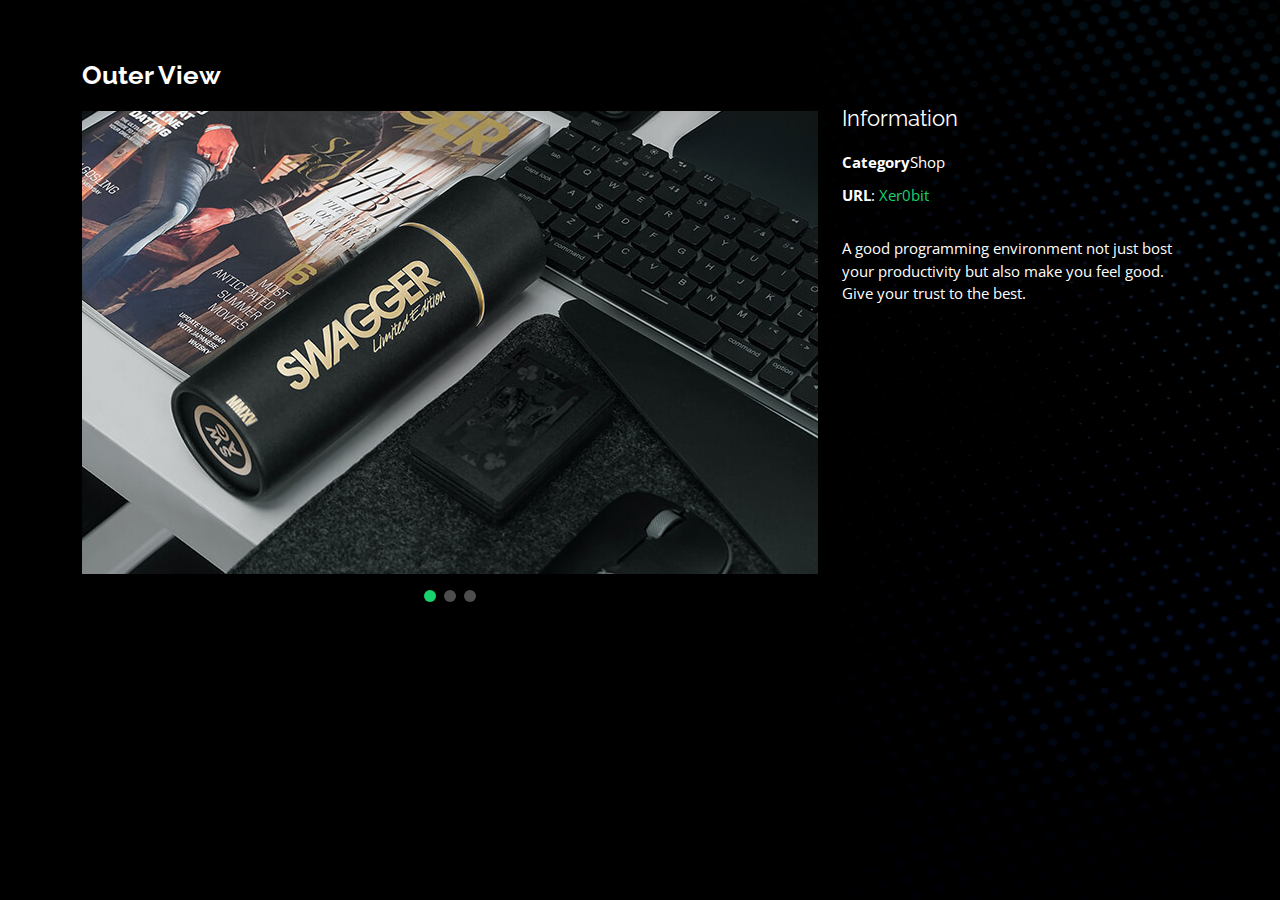
<file: portfolio-details.html>
<!DOCTYPE html>
<html lang="en">

<head>
  <meta charset="utf-8">
  <meta content="width=device-width, initial-scale=1.0" name="viewport">

  <title>Portfolio </title>
  <meta content="" name="description">
  <meta content="" name="keywords">

  <!-- Favicons -->
  <link href="assets/img/small-logo.png" rel="icon">
  <link href="assets/img/logo.jpeg" rel="apple-touch-icon">

  <!-- Google Fonts -->
  <link href="https://fonts.googleapis.com/css?family=Open+Sans:300,300i,400,400i,600,600i,700,700i|Raleway:300,300i,400,400i,500,500i,600,600i,700,700i|Poppins:300,300i,400,400i,500,500i,600,600i,700,700i" rel="stylesheet">

  <!-- Vendor CSS Files -->
  <link href="assets/vendor/bootstrap/css/bootstrap.min.css" rel="stylesheet">
  <link href="assets/vendor/bootstrap-icons/bootstrap-icons.css" rel="stylesheet">
  <link href="assets/vendor/boxicons/css/boxicons.min.css" rel="stylesheet">
  <link href="assets/vendor/glightbox/css/glightbox.min.css" rel="stylesheet">
  <link href="assets/vendor/remixicon/remixicon.css" rel="stylesheet">
  <link href="assets/vendor/swiper/swiper-bundle.min.css" rel="stylesheet">

  <!-- Template Main CSS File -->
  <link href="assets/css/style.css" rel="stylesheet">

  <!-- =======================================================
  * Template Name: Personal - v4.8.1
  * Template URL: https://bootstrapmade.com/personal-free-resume-bootstrap-template/
  * Author: BootstrapMade.com
  * License: https://bootstrapmade.com/license/
  ======================================================== -->
</head>

<body>

  <main id="main">

    <!-- ======= Portfolio Details ======= -->
    <div id="portfolio-details" class="portfolio-details">
      <div class="container">

        <div class="row">

          <div class="col-lg-8">
            <h2 class="portfolio-title">Outer View </h2>

            <div class="portfolio-details-slider swiper">
              <div class="swiper-wrapper align-items-center">

                <div class="swiper-slide">
                  <img src="assets/img/portfolio/portfolio-details-1.jpg" alt="">
                </div>

                <div class="swiper-slide">
                  <img src="assets/img/portfolio/portfolio-details-2.jpg" alt="">
                </div>

                <div class="swiper-slide">
                  <img src="assets/img/portfolio/portfolio-details-3.jpg" alt="">
                </div>

              </div>
              <div class="swiper-pagination"></div>
            </div>

          </div>

          <div class="col-lg-4 portfolio-info">
            <h3>Information</h3>
            <ul>
              <li><strong>Category</strong>Shop</li>
              <!-- <li><strong>Client</strong>: ASU Company</li>
              <li><strong>Project date</strong>: 01 March, 2020</li> -->
              <li><strong>URL</strong>: <a href="www.xer0bit.me">Xer0bit</a></li>
            </ul>

            <p>
             A good programming environment  not just bost your productivity but also make you feel good. Give your trust to the best.
          </div>

        </div>

      </div>
    </div><!-- End Portfolio Details -->

  </main><!-- End #main -->

  

  <!-- Vendor JS Files -->
  <script src="assets/vendor/purecounter/purecounter_vanilla.js"></script>
  <script src="assets/vendor/bootstrap/js/bootstrap.bundle.min.js"></script>
  <script src="assets/vendor/glightbox/js/glightbox.min.js"></script>
  <script src="assets/vendor/isotope-layout/isotope.pkgd.min.js"></script>
  <script src="assets/vendor/swiper/swiper-bundle.min.js"></script>
  <script src="assets/vendor/waypoints/noframework.waypoints.js"></script>
  <script src="assets/vendor/php-email-form/validate.js"></script>

  <!-- Template Main JS File -->
  <script src="assets/js/main.js"></script>

</body>

</html>
</file>
<file: assets/css/style.css>
/**
* Template Name: Personal - v4.8.1
* Template URL: https://bootstrapmade.com/personal-free-resume-bootstrap-template/
* Author: BootstrapMade.com
* License: https://bootstrapmade.com/license/
*/

/*--------------------------------------------------------------
# General
--------------------------------------------------------------*/
body {
  font-family: "Open Sans", sans-serif;
  background-color: #040404;
  color: #fff;
  position: relative;
  background: transparent;

  }

/* make particle in all page */


particles-js {
  width: 100%;
  height: 100%;
  background-color: rgba(0, 0, 0, 0);
  background-size: cover;
  background-position: 50% 50%;
  background-repeat: no-repeat;

}

body::before {
  content: "";
  position: fixed;
  background: #444444;
  /* background-image*/
  background-image: url(../img/bg.jpg);
  background-size: cover;
  left: 0;
  right: 0;
  top: 0;
  height: 100vh;
  z-index: -1;
}

@media (min-width: 1024px) {
  body::before {
    background-attachment: fixed;
  }
}

a {
  color: #18d26e;
  text-decoration: none;
}

a:hover {
  color: #35e888;
  text-decoration: none;
}

h1,
h2,
h3,
h4,
h5,
h6 {
  font-family: "Raleway", sans-serif;
}

/*--------------------------------------------------------------
# Header
--------------------------------------------------------------*/
#header {
  transition: ease-in-out 0.3s;
  position: relative;
  height: 100vh;
  display: flex;
  align-items: center;
  z-index: 997;
  overflow-y: auto;
}

#header * {
  transition: ease-in-out 0.3s;
}

#header h1 {
  font-size: 48px;
  margin: 0;
  padding: 0;
  line-height: 1;
  font-weight: 700;
  font-family: "Poppins", sans-serif;
}

#header h1 a,
#header h1 a:hover {
  color: #fff;
  line-height: 1;
  display: inline-block;
}

#header h2 {
  font-size: 24px;
  margin-top: 20px;
  color: rgba(255, 255, 255, 0.8);
}

#header h2 span {
  color: #fff;
  border-bottom: 2px solid #18d26e;
  padding-bottom: 6px;
}

#header img {
  padding: 0;
  margin: 0;
}

#header .social-links {
  margin-top: 40px;
  display: flex;
}

#header .social-links a {
  font-size: 16px;
  display: flex;
  justify-content: center;
  align-items: center;
  background: rgba(255, 255, 255, 0.1);
  color: #fff;
  line-height: 1;
  margin-right: 8px;
  border-radius: 50%;
  width: 40px;
  height: 40px;
}

#header .social-links a:hover {
  background: #18d26e;
}

@media (max-width: 992px) {
  #header h1 {
    font-size: 36px;
  }

  #header h2 {
    font-size: 20px;
    line-height: 30px;
  }

  #header .social-links {
    margin-top: 15px;
  }

  #header .container {
    display: flex;
    flex-direction: column;
    align-items: center;
  }
}

/* Header Top */
#header.header-top {
  height: 80px;
  position: fixed;
  left: 0;
  top: 0;
  right: 0;
  background: rgba(0, 0, 0, 0.9);
}

#header.header-top .social-links,
#header.header-top h2 {
  display: none;
}

#header.header-top h1 {
  margin-right: auto;
  font-size: 36px;
}

#header.header-top .container {
  display: flex;
  align-items: center;
}

#header.header-top .navbar {
  margin: 0;
}

@media (max-width: 768px) {
  #header.header-top {
    height: 60px;
  }

  #header.header-top h1 {
    font-size: 26px;
  }
}

/*--------------------------------------------------------------
# Navigation Menu
--------------------------------------------------------------*/
/**
* Desktop Navigation 
*/
.navbar {
  padding: 0;
  margin-top: 35px;
}

.navbar ul {
  margin: 0;
  padding: 0;
  display: flex;
  list-style: none;
  align-items: center;
}

.navbar li {
  position: relative;
}

.navbar li+li {
  margin-left: 30px;
}

.navbar a,
.navbar a:focus {
  display: flex;
  align-items: center;
  justify-content: space-between;
  padding: 0;
  font-family: "Poppins", sans-serif;
  font-size: 16px;
  font-weight: 400;
  color: rgba(255, 255, 255, 0.7);
  white-space: nowrap;
  transition: 0.3s;
}

.navbar a i,
.navbar a:focus i {
  font-size: 12px;
  line-height: 0;
  margin-left: 5px;
}

.navbar a:before {
  content: "";
  position: absolute;
  width: 0;
  height: 2px;
  bottom: -4px;
  left: 0;
  background-color: #18d26e;
  visibility: hidden;
  width: 0px;
  transition: all 0.3s ease-in-out 0s;
}

.navbar a:hover:before,
.navbar li:hover>a:before,
.navbar .active:before {
  visibility: visible;
  width: 25px;
}

.navbar a:hover,
.navbar .active,
.navbar .active:focus,
.navbar li:hover>a {
  color: #fff;
}

/**
* Mobile Navigation 
*/
.mobile-nav-toggle {
  color: #fff;
  font-size: 28px;
  cursor: pointer;
  display: none;
  line-height: 0;
  transition: 0.5s;
  position: fixed;
  right: 15px;
  top: 15px;
}

@media (max-width: 991px) {
  .mobile-nav-toggle {
    display: block;
  }

  .navbar ul {
    display: none;
  }
}

.navbar-mobile {
  position: fixed;
  overflow: hidden;
  top: 0;
  right: 0;
  left: 0;
  bottom: 0;
  background: rgba(0, 0, 0, 0.9);
  transition: 0.3s;
  z-index: 999;
  margin-top: 0;
}

.navbar-mobile .mobile-nav-toggle {
  position: absolute;
  top: 15px;
  right: 15px;
}

.navbar-mobile ul {
  display: block;
  position: absolute;
  top: 55px;
  right: 15px;
  bottom: 45px;
  left: 15px;
  padding: 10px 0;
  overflow-y: auto;
  transition: 0.3s;
  border: 2px solid rgba(255, 255, 255, 0.2);
}

.navbar-mobile li {
  padding: 12px 20px;
}

.navbar-mobile li+li {
  margin: 0;
}

.navbar-mobile a,
.navbar-mobile a:focus {
  font-size: 16px;
  position: relative;
}

/*--------------------------------------------------------------
# Sections General
--------------------------------------------------------------*/
section {
  overflow: hidden;
  position: absolute;
  width: 100%;
  top: 140px;
  bottom: 100%;
  opacity: 0;
  transition: ease-in-out 0.4s;
  z-index: 2;
}

section.section-show {
  top: 100px;
  bottom: auto;
  opacity: 1;
  padding-bottom: 45px;
}

section .container {
  background: rgba(0, 0, 0, 0.9);
  padding: 30px;
}

@media (max-width: 768px) {
  section {
    top: 120px;
  }

  section.section-show {
    top: 80px;
  }
}

.section-title h2 {
  font-size: 14px;
  font-weight: 500;
  padding: 0;
  line-height: 1px;
  margin: 0 0 20px 0;
  letter-spacing: 2px;
  text-transform: uppercase;
  color: #aaaaaa;
  font-family: "Poppins", sans-serif;
}

.section-title h2::after {
  content: "";
  width: 120px;
  height: 1px;
  display: inline-block;
  background: #4ceb95;
  margin: 4px 10px;
}

.section-title p {
  margin: 0;
  margin: -15px 0 15px 0;
  font-size: 36px;
  font-weight: 700;
  text-transform: uppercase;
  font-family: "Poppins", sans-serif;
  color: #fff;
}

/*--------------------------------------------------------------
# About
--------------------------------------------------------------*/
.about-me .content h3 {
  font-weight: 700;
  font-size: 26px;
  color: #18d26e;
}

.about-me .content ul {
  list-style: none;
  padding: 0;
}

.about-me .content ul li {
  margin-bottom: 20px;
  display: flex;
  align-items: center;
}

.about-me .content ul strong {
  margin-right: 10px;
}

.about-me .content ul i {
  font-size: 16px;
  margin-right: 5px;
  color: #18d26e;
  line-height: 0;
}

.about-me .content p:last-child {
  margin-bottom: 0;
}

/*--------------------------------------------------------------
# Counts
--------------------------------------------------------------*/
.counts {
  padding: 70px 0 60px;
}

.counts .count-box {
  padding: 30px 30px 25px 30px;
  width: 100%;
  position: relative;
  text-align: center;
  background: rgba(255, 255, 255, 0.08);
}

.counts .count-box i {
  position: absolute;
  top: -25px;
  left: 50%;
  transform: translateX(-50%);
  font-size: 24px;
  background: rgba(255, 255, 255, 0.1);
  padding: 12px;
  color: #18d26e;
  border-radius: 50px;
  line-height: 0;
}

.counts .count-box span {
  font-size: 36px;
  display: block;
  font-weight: 600;
  color: #fff;
}

.counts .count-box p {
  padding: 0;
  margin: 0;
  font-family: "Raleway", sans-serif;
  font-size: 14px;
}

/*--------------------------------------------------------------
# Skills
--------------------------------------------------------------*/
.skills .progress {
  height: 60px;
  display: block;
  background: none;
  border-radius: 0;
}

.skills .progress .skill {
  padding: 10px 0;
  margin: 0;
  text-transform: uppercase;
  display: block;
  font-weight: 600;
  font-family: "Poppins", sans-serif;
  color: #fff;
}

.skills .progress .skill .val {
  float: right;
  font-style: normal;
}

.skills .progress-bar-wrap {
  background: rgba(255, 255, 255, 0.2);
}

.skills .progress-bar {
  width: 1px;
  height: 10px;
  transition: 0.9s;
  background-color: #18d26e;
}

/*--------------------------------------------------------------
# Interests
--------------------------------------------------------------*/
.interests .icon-box {
  display: flex;
  align-items: center;
  padding: 20px;
  background: rgba(255, 255, 255, 0.08);
  transition: ease-in-out 0.3s;
}

.interests .icon-box i {
  font-size: 32px;
  padding-right: 10px;
  line-height: 1;
}

.interests .icon-box h3 {
  font-weight: 700;
  margin: 0;
  padding: 0;
  line-height: 1;
  font-size: 16px;
  color: #fff;
}

.interests .icon-box:hover {
  background: rgba(255, 255, 255, 0.12);
}

/*--------------------------------------------------------------
# Testimonials
--------------------------------------------------------------*/
.testimonials .testimonials-carousel,
.testimonials .testimonials-slider {
  overflow: hidden;
}

.testimonials .testimonial-item {
  box-sizing: content-box;
  min-height: 320px;
}

.testimonials .testimonial-item .testimonial-img {
  width: 90px;
  border-radius: 50%;
  margin: -40px 0 0 40px;
  position: relative;
  z-index: 2;
  border: 6px solid rgba(255, 255, 255, 0.12);
}

.testimonials .testimonial-item h3 {
  font-size: 18px;
  font-weight: bold;
  margin: 10px 0 5px 45px;
  color: #fff;
}

.testimonials .testimonial-item h4 {
  font-size: 14px;
  color: #999;
  margin: 0 0 0 45px;
}

.testimonials .testimonial-item .quote-icon-left,
.testimonials .testimonial-item .quote-icon-right {
  color: rgba(255, 255, 255, 0.25);
  font-size: 26px;
}

.testimonials .testimonial-item .quote-icon-left {
  display: inline-block;
  left: -5px;
  position: relative;
}

.testimonials .testimonial-item .quote-icon-right {
  display: inline-block;
  right: -5px;
  position: relative;
  top: 10px;
}

.testimonials .testimonial-item p {
  font-style: italic;
  margin: 0 15px 0 15px;
  padding: 20px 20px 60px 20px;
  background: rgba(255, 255, 255, 0.1);
  position: relative;
  border-radius: 6px;
  position: relative;
  z-index: 1;
}

.testimonials .swiper-pagination {
  margin-top: 20px;
  position: relative;
}

.testimonials .swiper-pagination .swiper-pagination-bullet {
  width: 12px;
  height: 12px;
  opacity: 1;
  background-color: rgba(255, 255, 255, 0.3);
}

.testimonials .swiper-pagination .swiper-pagination-bullet-active {
  background-color: #18d26e;
}

/*--------------------------------------------------------------
# Resume
--------------------------------------------------------------*/
.resume .resume-title {
  font-size: 26px;
  font-weight: 700;
  margin-top: 20px;
  margin-bottom: 20px;
  color: #fff;
}

.resume .resume-item {
  padding: 0 0 20px 20px;
  margin-top: -2px;
  border-left: 2px solid rgba(255, 255, 255, 0.2);
  position: relative;
}

.resume .resume-item h4 {
  line-height: 18px;
  font-size: 18px;
  font-weight: 600;
  text-transform: uppercase;
  font-family: "Poppins", sans-serif;
  color: #18d26e;
  margin-bottom: 10px;
}

.resume .resume-item h5 {
  font-size: 16px;
  background: rgba(255, 255, 255, 0.15);
  padding: 5px 15px;
  display: inline-block;
  font-weight: 600;
  margin-bottom: 10px;
}

.resume .resume-item ul {
  padding-left: 20px;
}

.resume .resume-item ul li {
  padding-bottom: 10px;
}

.resume .resume-item:last-child {
  padding-bottom: 0;
}

.resume .resume-item::before {
  content: "";
  position: absolute;
  width: 16px;
  height: 16px;
  border-radius: 50px;
  left: -9px;
  top: 0;
  background: #18d26e;
  border: 2px solid #18d26e;
}

/*--------------------------------------------------------------
# Services
--------------------------------------------------------------*/
.services .icon-box {
  text-align: center;
  background: rgba(204, 204, 204, 0.1);
  padding: 80px 20px;
  transition: all ease-in-out 0.3s;
}

.services .icon-box .icon {
  margin: 0 auto;
  width: 64px;
  height: 64px;
  background: #18d26e;
  border-radius: 5px;
  transition: all 0.3s ease-out 0s;
  display: flex;
  align-items: center;
  justify-content: center;
  margin-bottom: 20px;
  transform-style: preserve-3d;
}

.services .icon-box .icon i {
  color: #fff;
  font-size: 28px;
}

.services .icon-box .icon::before {
  position: absolute;
  content: "";
  left: -8px;
  top: -8px;
  height: 100%;
  width: 100%;
  background: rgba(255, 255, 255, 0.15);
  border-radius: 5px;
  transition: all 0.3s ease-out 0s;
  transform: translateZ(-1px);
}

.services .icon-box h4 {
  font-weight: 700;
  margin-bottom: 15px;
  font-size: 24px;
}

.services .icon-box h4 a {
  color: #fff;
}

.services .icon-box p {
  line-height: 24px;
  font-size: 14px;
  margin-bottom: 0;
}

.services .icon-box:hover {
  background: #18d26e;
  border-color: #18d26e;
}

.services .icon-box:hover .icon {
  background: #fff;
}

.services .icon-box:hover .icon i {
  color: #18d26e;
}

.services .icon-box:hover .icon::before {
  background: #35e888;
}

.services .icon-box:hover h4 a,
.services .icon-box:hover p {
  color: #fff;
}

/*--------------------------------------------------------------
# Portfolio
--------------------------------------------------------------*/
.portfolio .portfolio-item {
  margin-bottom: 30px;
}

.portfolio #portfolio-flters {
  padding: 0;
  margin: 0 auto 15px auto;
  list-style: none;
  text-align: center;
  border-radius: 50px;
  padding: 2px 15px;
}

.portfolio #portfolio-flters li {
  cursor: pointer;
  display: inline-block;
  padding: 8px 16px 10px 16px;
  font-size: 14px;
  font-weight: 600;
  line-height: 1;
  text-transform: uppercase;
  color: #fff;
  background: rgba(255, 255, 255, 0.1);
  margin: 0 3px 10px 3px;
  transition: all 0.3s ease-in-out;
  border-radius: 4px;
}

.portfolio #portfolio-flters li:hover,
.portfolio #portfolio-flters li.filter-active {
  background: #18d26e;
}

.portfolio #portfolio-flters li:last-child {
  margin-right: 0;
}

.portfolio .portfolio-wrap {
  transition: 0.3s;
  position: relative;
  overflow: hidden;
  z-index: 1;
  background: rgba(0, 0, 0, 0.6);
}

.portfolio .portfolio-wrap::before {
  content: "";
  background: rgba(0, 0, 0, 0.6);
  position: absolute;
  left: 30px;
  right: 30px;
  top: 30px;
  bottom: 30px;
  transition: all ease-in-out 0.3s;
  z-index: 2;
  opacity: 0;
}

.portfolio .portfolio-wrap .portfolio-info {
  opacity: 0;
  position: absolute;
  top: 0;
  left: 0;
  right: 0;
  bottom: 0;
  text-align: center;
  z-index: 3;
  transition: all ease-in-out 0.3s;
  display: flex;
  flex-direction: column;
  justify-content: center;
  align-items: center;
}

.portfolio .portfolio-wrap .portfolio-info::before {
  display: block;
  content: "";
  width: 48px;
  height: 48px;
  position: absolute;
  top: 35px;
  left: 35px;
  border-top: 3px solid #fff;
  border-left: 3px solid #fff;
  transition: all 0.5s ease 0s;
  z-index: 9994;
}

.portfolio .portfolio-wrap .portfolio-info::after {
  display: block;
  content: "";
  width: 48px;
  height: 48px;
  position: absolute;
  bottom: 35px;
  right: 35px;
  border-bottom: 3px solid #fff;
  border-right: 3px solid #fff;
  transition: all 0.5s ease 0s;
  z-index: 9994;
}

.portfolio .portfolio-wrap .portfolio-info h4 {
  font-size: 20px;
  color: #fff;
  font-weight: 600;
}

.portfolio .portfolio-wrap .portfolio-info p {
  color: #ffffff;
  font-size: 14px;
  text-transform: uppercase;
  padding: 0;
  margin: 0;
}

.portfolio .portfolio-wrap .portfolio-links {
  text-align: center;
  z-index: 4;
}

.portfolio .portfolio-wrap .portfolio-links a {
  color: #fff;
  margin: 0 2px;
  font-size: 28px;
  display: inline-block;
  transition: 0.3s;
}

.portfolio .portfolio-wrap .portfolio-links a:hover {
  color: #63eda3;
}

.portfolio .portfolio-wrap:hover::before {
  top: 0;
  left: 0;
  right: 0;
  bottom: 0;
  opacity: 1;
}

.portfolio .portfolio-wrap:hover .portfolio-info {
  opacity: 1;
}

.portfolio .portfolio-wrap:hover .portfolio-info::before {
  top: 15px;
  left: 15px;
}

.portfolio .portfolio-wrap:hover .portfolio-info::after {
  bottom: 15px;
  right: 15px;
}

/*--------------------------------------------------------------
# Portfolio Details
--------------------------------------------------------------*/
.portfolio-details {
  padding-top: 40px;
  background: rgba(0, 0, 0, 0.8);
  position: fixed;
  left: 0;
  right: 0;
  top: 0;
  bottom: 0;
  overflow-y: auto;
}

.portfolio-details .container {
  padding-top: 20px;
  padding-bottom: 40px;
}

.portfolio-details .portfolio-title {
  font-size: 26px;
  font-weight: 700;
  margin-bottom: 20px;
}

.portfolio-details .portfolio-info {
  padding-top: 45px;
}

.portfolio-details .portfolio-info h3 {
  font-size: 22px;
  font-weight: 400;
  margin-bottom: 20px;
}

.portfolio-details .portfolio-info ul {
  list-style: none;
  padding: 0;
  font-size: 15px;
}

.portfolio-details .portfolio-info ul li+li {
  margin-top: 10px;
}

.portfolio-details .portfolio-info p {
  font-size: 15px;
  padding: 15px 0 0 0;
}

@media (max-width: 992px) {
  .portfolio-details .portfolio-info {
    padding-top: 20px;
  }
}

.portfolio-details .swiper-pagination {
  margin-top: 20px;
  position: relative;
}

.portfolio-details .swiper-pagination .swiper-pagination-bullet {
  width: 12px;
  height: 12px;
  opacity: 1;
  background-color: rgba(255, 255, 255, 0.3);
}

.portfolio-details .swiper-pagination .swiper-pagination-bullet-active {
  background-color: #18d26e;
}

/*--------------------------------------------------------------
# Contact
--------------------------------------------------------------*/
.contact .info-box {
  color: #444444;
  padding: 20px;
  width: 100%;
  background: rgba(255, 255, 255, 0.08);
}

.contact .info-box i.bx {
  font-size: 24px;
  color: #18d26e;
  border-radius: 50%;
  padding: 14px;
  float: left;
  background: rgba(255, 255, 255, 0.1);
}

.contact .info-box h3 {
  font-size: 20px;
  color: rgba(255, 255, 255, 0.5);
  font-weight: 700;
  margin: 10px 0 8px 68px;
}

.contact .info-box p {
  padding: 0;
  color: #fff;
  line-height: 24px;
  font-size: 14px;
  margin: 0 0 0 68px;
}

.contact .info-box .social-links {
  margin: 5px 0 0 68px;
  display: flex;
}

.contact .info-box .social-links a {
  font-size: 18px;
  display: inline-block;
  color: #fff;
  line-height: 1;
  margin-right: 12px;
  transition: 0.3s;
}

.contact .info-box .social-links a:hover {
  color: #18d26e;
}

.contact .php-email-form {
  padding: 30px;
  background: rgba(255, 255, 255, 0.08);
}

.contact .php-email-form .error-message {
  display: none;
  background: rgba(255, 255, 255, 0.08);
  background: #ed3c0d;
  text-align: left;
  padding: 15px;
  font-weight: 600;
}

.contact .php-email-form .error-message br+br {
  margin-top: 25px;
}

.contact .php-email-form .sent-message {
  display: none;
  background: rgba(255, 255, 255, 0.08);
  background: #18d26e;
  text-align: center;
  padding: 15px;
  font-weight: 600;
}

.contact .php-email-form .loading {
  display: none;
  background: rgba(255, 255, 255, 0.08);
  text-align: center;
  padding: 15px;
}

.contact .php-email-form .loading:before {
  content: "";
  display: inline-block;
  border-radius: 50%;
  width: 24px;
  height: 24px;
  margin: 0 10px -6px 0;
  border: 3px solid #18d26e;
  border-top-color: #eee;
  -webkit-animation: animate-loading 1s linear infinite;
  animation: animate-loading 1s linear infinite;
}

.contact .php-email-form input,
.contact .php-email-form textarea {
  border-radius: 0;
  box-shadow: none;
  font-size: 14px;
  background: rgba(255, 255, 255, 0.08);
  border: 0;
  transition: 0.3s;
  color: #fff;
}

.contact .php-email-form input:focus,
.contact .php-email-form textarea:focus {
  background-color: rgba(255, 255, 255, 0.11);
}

.contact .php-email-form input::-moz-placeholder,
.contact .php-email-form textarea::-moz-placeholder {
  color: rgba(255, 255, 255, 0.3);
  opacity: 1;
}

.contact .php-email-form input::placeholder,
.contact .php-email-form textarea::placeholder {
  color: rgba(255, 255, 255, 0.3);
  opacity: 1;
}

.contact .php-email-form input {
  padding: 10px 15px;
}

.contact .php-email-form textarea {
  padding: 12px 15px;
}

.contact .php-email-form button[type=submit] {
  background: #18d26e;
  border: 0;
  padding: 10px 30px;
  color: #fff;
  transition: 0.4s;
  border-radius: 4px;
}

.contact .php-email-form button[type=submit]:hover {
  background: #15bb62;
}

@-webkit-keyframes animate-loading {
  0% {
    transform: rotate(0deg);
  }

  100% {
    transform: rotate(360deg);
  }
}

@keyframes animate-loading {
  0% {
    transform: rotate(0deg);
  }

  100% {
    transform: rotate(360deg);
  }
}

/*--------------------------------------------------------------
# Credits
--------------------------------------------------------------*/
.credits {
  position: fixed;
  right: 0;
  left: 0;
  bottom: 0;
  padding: 15px;
  text-align: right;
  font-size: 13px;
  color: #fff;
  z-index: 999999;
}

@media (max-width: 992px) {
  .credits {
    text-align: center;
    padding: 10px;
    background: rgba(0, 0, 0, 0.8);
  }
}

.credits a {
  color: #18d26e;
  transition: 0.3s;
}

.credits a:hover {
  color: #fff;
}
</file>
